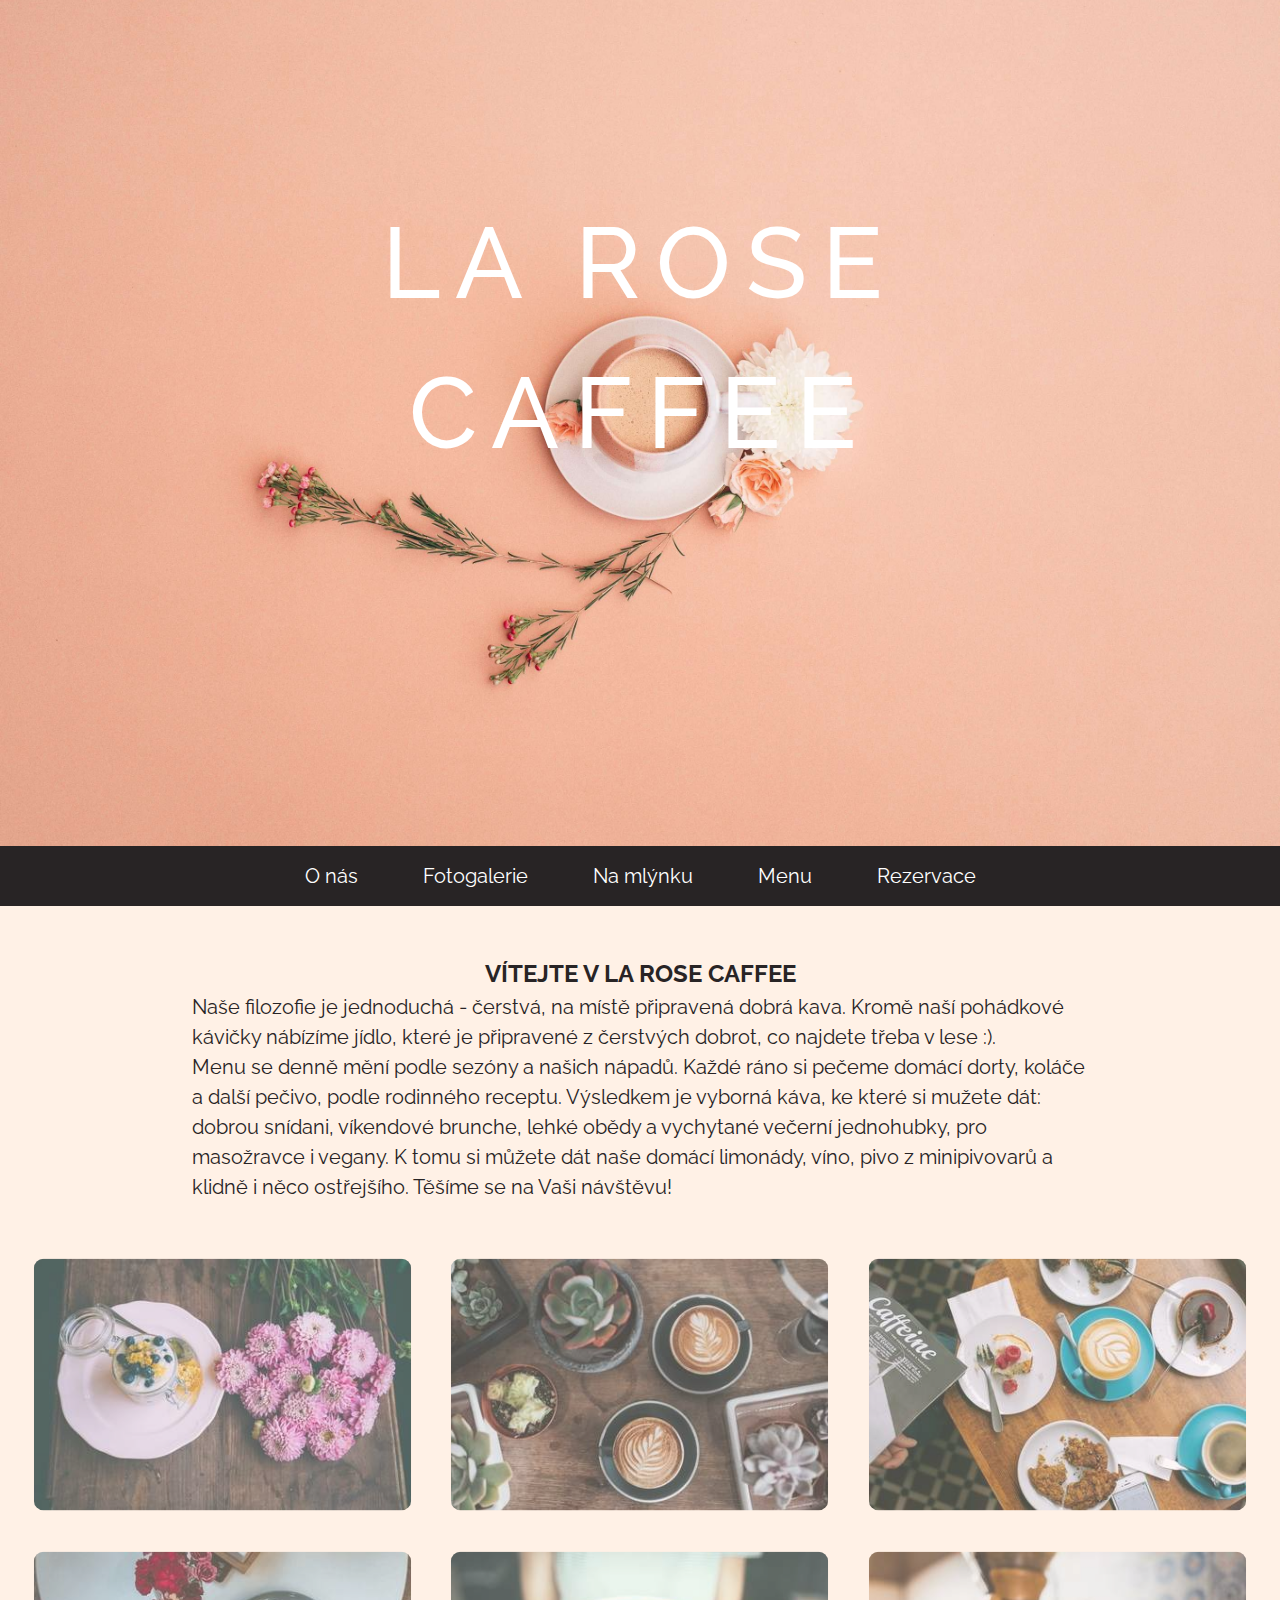
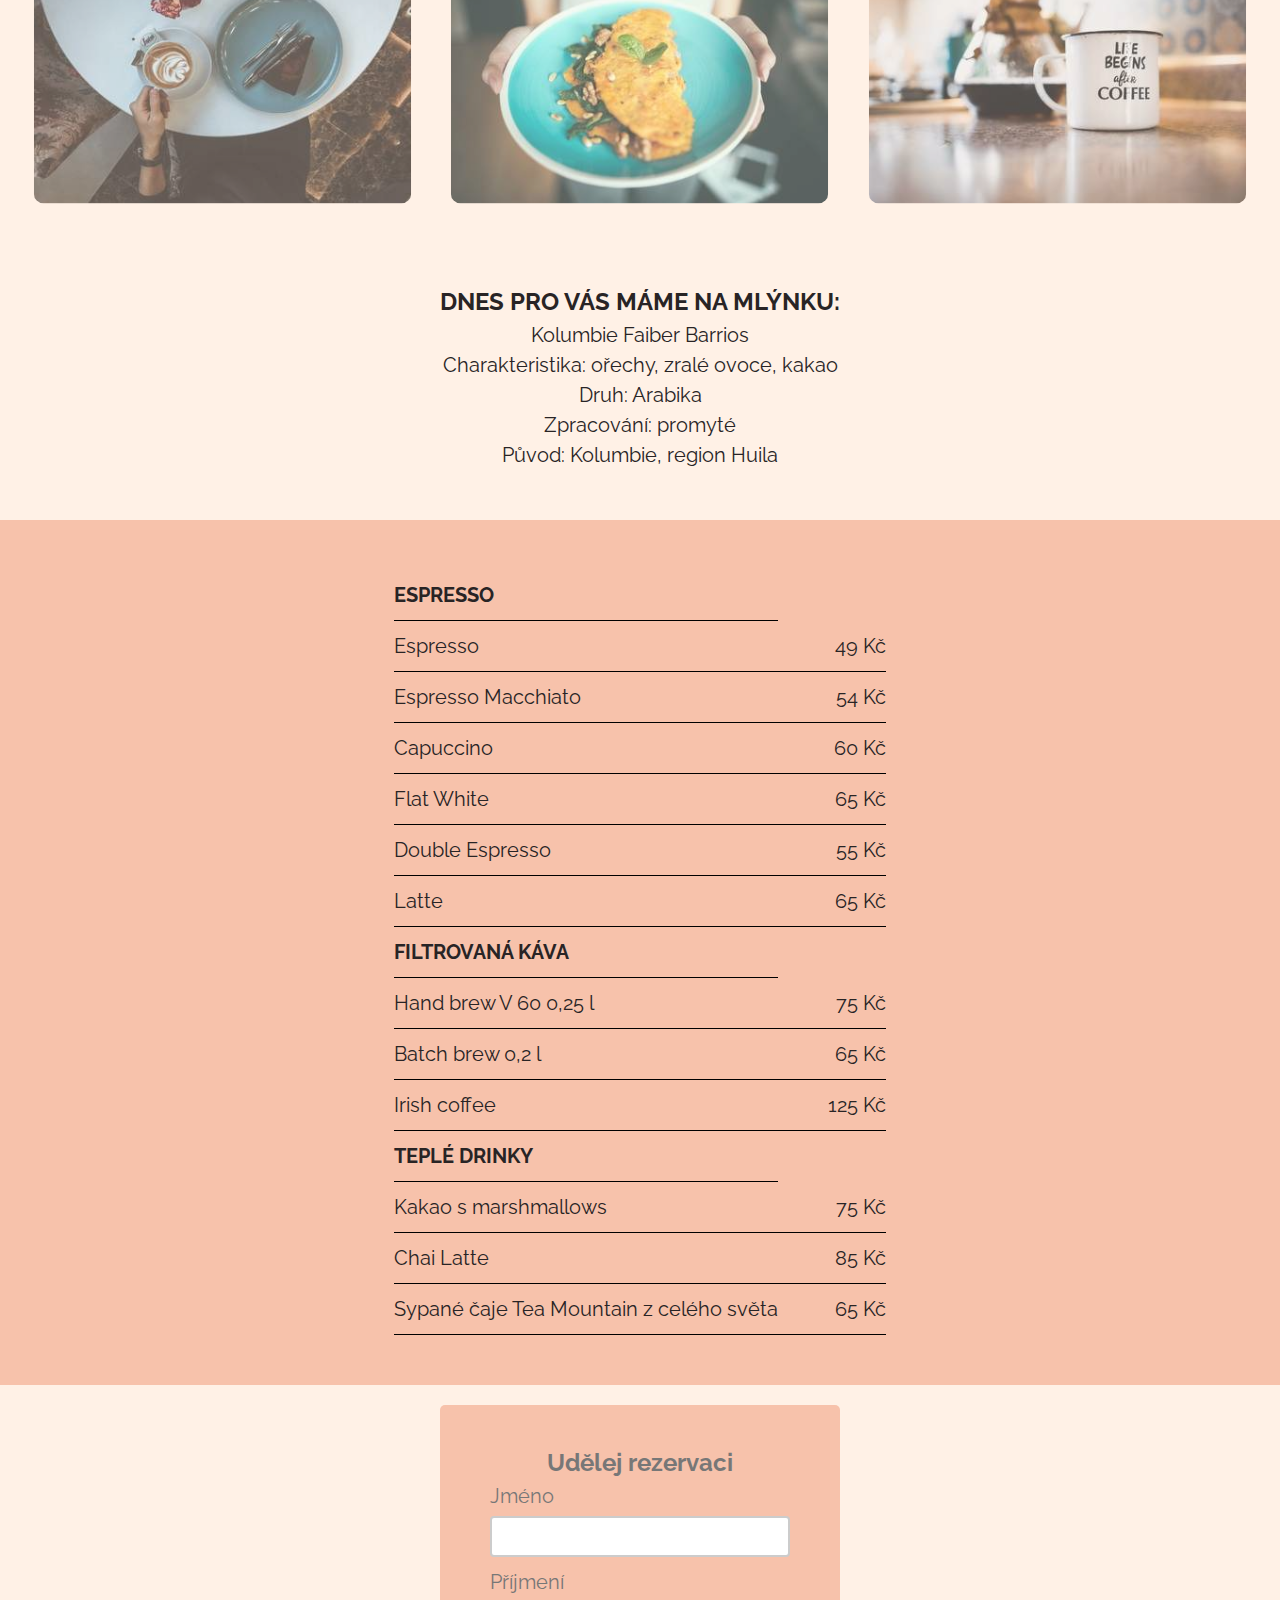
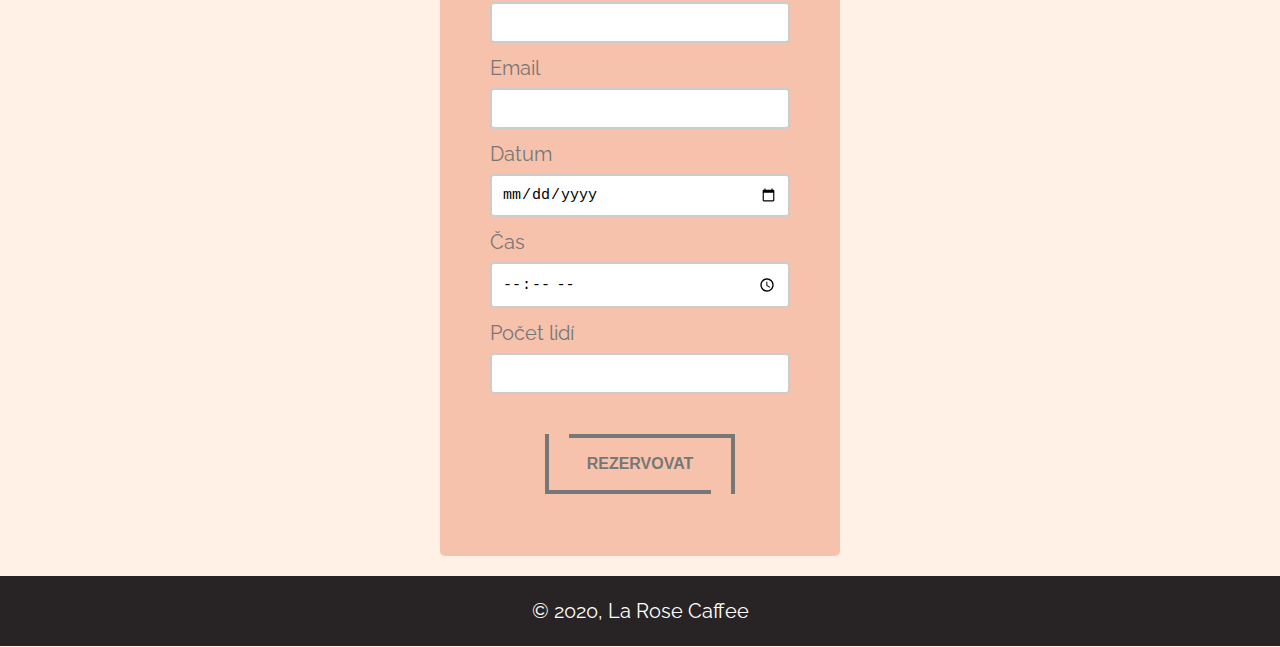
<file: index.html>
<!DOCTYPE html>
<html lang="en" dir="ltr">
  <head>
    <title>La Rose Caffee</title>
    <meta name="viewport" content="width=device-width, initial-scale=1.0">
    <meta http-equiv="X-UA-Compatible" content="ie=edge">
    <meta charset="utf-8">

    <link href="https://fonts.googleapis.com/css?family=Playfair+Display:400,500i,600i,700,700i|Raleway&display=swap&subset=latin-ext" rel="stylesheet">

    <link rel="stylesheet" href="css/hamburger.css">
    <link rel="stylesheet" type="text/css" href="css/style_kavarna.css">

    <link rel="stylesheet" type="text/css" href="libraries/lightbox/css/lightbox.min.css">
    <script src="libraries/lightbox/js/lightbox-plus-jquery.min.js"></script>
    <script>
      lightbox.option({
        'disableScrolling': true
      })
    </script>

  </head>
  <body>

<!-- Hlavicka stranky -->
    <header class="heading">
      <div class="heading__text-box">
      <h1 class="heading__primary">
        <span class="heading__primary--main">La Rose Caffee</span>
      </h1>
      </div>
    </header>

    <!-- <header class="showcase">
        <h1>La Rose Caffee</h1>
    </header> -->

<!-- Hamburger -->
    <div class="menu-wrap">
      <input class="menu-wrap__toggler" id="toggler" type="checkbox"/>
      <div class="menu-wrap__toggler--hamburger"><div></div></div>
      <div class="menu">
        <div>
          <div>
            <ul id="links">
              <li><a href="#section-about">O nás</a></li>
              <li><a href="#photo-gallery">Fotogalerie</a></li>
              <li><a href="#section-coffee">Na mlýnku</a></li>
              <li><a href="#section-menu">Menu</a></li>
              <li><a href="#section-reservation">Rezervace</a></li>
            </ul>
          </div>
        </div>
    </div>
  </div>

<!-- Sekce o lesni kavarne-->
    <div class="section-about" id="section-about">
      <h2>VÍTEJTE V LA ROSE CAFFEE</h2>
      <p>Naše filozofie je jednoduchá - čerstvá, na místě připravená dobrá kava. Kromě naší pohádkové kávičky nábízíme jídlo, které je připravené z čerstvých dobrot, co najdete třeba v lese :).</p>
      <p>Menu se denně mění podle sezóny a našich nápadů. Každé ráno si pečeme domácí dorty, koláče a další pečivo, podle rodinného receptu. Výsledkem je vyborná káva, ke které si mužete dát: dobrou snídani, víkendové brunche, lehké obědy a vychytané večerní jednohubky, pro masožravce i vegany. K tomu si můžete dát naše domácí limonády, víno, pivo z minipivovarů a klidně i něco ostřejšího. Těšíme se na Vaši návštěvu!</p>
    </div>

<!-- Sekce o fotogalerie -->
    <div class="photo-gallery" id="photo-gallery">
      <!-- <h2>Fotogalerie</h2> -->
      <a target="_top" href="obrazky/header.jpeg" data-lightbox="mygallery"><img class="photo-gallery--img--kulaty" src="obrazky/header.jpeg" alt="kava1"></a>
      <a target="_top" href="obrazky/kava2.jpeg" data-lightbox="mygallery"><img class="photo-gallery--img--kulaty" src="obrazky/kava2.jpeg" alt="kava2"></a>
      <a target="_top" href="obrazky/kava3.jpeg" data-lightbox="mygallery"><img class="photo-gallery--img--kulaty" src="obrazky/kava3.jpeg" alt="kava3"></a>
      <a target="_top" href="obrazky/kava4.jpeg" data-lightbox="mygallery"><img class="photo-gallery--img--kulaty" src="obrazky/kava4.jpeg" alt="kava4"></a>
      <a target="_top" href="obrazky/kava5.jpeg" data-lightbox="mygallery"><img class="photo-gallery--img--kulaty" src="obrazky/kava5.jpeg" alt="kava5"></a>
      <a target="_top" href="obrazky/kava6.jpeg" data-lightbox="mygallery"><img class="photo-gallery--img--kulaty" src="obrazky/kava6.jpeg" alt="kava6"></a>
    </div>

<!-- Sekce co na mlynku -->
    <div class="section-coffee" id="section-coffee">
      <h3>DNES PRO VÁS MÁME NA MLÝNKU:</h3>
      <p>Kolumbie Faiber Barrios <br>
        Charakteristika: ořechy, zralé ovoce, kakao <br>
        Druh: Arabika <br>
        Zpracování: promyté <br>
        Původ: Kolumbie, region Huila</p>
    </div>

<!-- Sekce o menu -->
    <div class="section-menu" id="section-menu">
      <table>
        <tr>
        <th>
          ESPRESSO
        </th>
        </tr>
        <tr>
          <td>Espresso</td>
          <td class="section-menu__price">49 Kč</td>
        </tr>
        <tr>
          <td>Espresso Macchiato</td>
          <td class="section-menu__price">54 Kč</td>
        </tr>
        <tr>
          <td>Capuccino</td>
          <td class="section-menu__price">60 Kč</td>
        </tr>
        <tr>
          <td>Flat White</td>
          <td class="section-menu__price">65 Kč</td>
        </tr>
        <tr>
          <td>Double Espresso</td>
          <td class="section-menu__price">55 Kč</td>
        </tr>
        <tr>
          <td>Latte</td>
          <td class="section-menu__price">65 Kč</td>
        </tr>
        <tr>
          <th>FILTROVANÁ KÁVA</th>
        </tr>
        <tr>
          <td>Hand brew V 60 0,25 l</td>
          <td class="section-menu__price">75 Kč</td>
        </tr>
        <tr>
          <td>Batch brew 0,2 l</td>
          <td class="section-menu__price">65 Kč</td>
        </tr>
        <tr>
          <td>Irish coffee</td>
          <td class="section-menu__price">125 Kč</td>
        </tr>
        <tr>
          <th>TEPLÉ DRINKY</th>
        </tr>
        <tr>
          <td>Kakao s marshmallows</td>
          <td class="section-menu__price">75 Kč</td>
        </tr>
        <tr>
          <td>Chai Latte</td>
          <td class="section-menu__price">85 Kč</td>
        </tr>
        <tr>
          <td>Sypané čaje Tea Mountain z celého světa</td>
          <td class="section-menu__price">65 Kč</td>
        </tr>
      </table>
    </div>

<!-- Sekce o rezervacich -->
    <div class="section-reservation" id="section-reservation">
      <form class="section-reservation__form" name="reservation" id="formJson">
        <h2>Udělej rezervaci</h2>
        <div class="section-reservation__form--form-control">
          <label for="userName">Jméno</label>
          <input type="text" autocomplete="given-name" inputmode="text" name="userName" id="userName"/>
          <small>Chyba</small>
        </div>
        <div class="section-reservation__form--form-control">
          <label for="userSurname">Příjmení</label>
          <input type="text" autocomplete="family-name" inputmode="text" name="userSurname" id="userSurname"/>
          <small>Chyba</small>
        </div>
        <div class="section-reservation__form--form-control">
          <label for="email">Email</label>
          <input type="text" autocomplete="email" inputmode="email" name="email" id="email"/>
          <small>Chyba</small>
        </div>
        <div class="section-reservation__form--form-control">
          <label for="dataReservation">Datum</label>
          <input type="date" name="dataReservation" id="dataReservation"/>
          <small>Chyba</small>
        </div>
        <div class="section-reservation__form--form-control">
          <label for="timeOfReservation">Čas</label>
          <input type="time" name="timeOfReservation" id="timeOfReservation"/>
          <small>Chyba</small>
        </div>
        <div class="section-reservation__form--form-control">
          <label for="numberPeople">Počet lidí</label>
          <input type="number" inputmode="decimal" name="numberPeople" id="numberPeople"/>
          <small>Chyba</small>
        </div>
        </form>

        <button class="button" id="reservation-submit" type="button" name="button">Rezervovat</button>
        <div class="thanku"> <h3>Děkujeme za rezervaci</h3></div>
    </div>
    <script src="js/script.js"></script>
    <script type="text/javascript">
      setReservationSubmit();
    </script>

<!-- Paticka stranky -->
    <footer class="footer">
      <p>© 2020, La Rose Caffee</p>
    </footer>
  </body>
</html>
</file>
<file: css/hamburger.css>
@import url('https://fonts.googleapis.com/css?family=Open+Sans&display=swap');

:root {
  --primary-color: rgba(255, 241, 230, 0.65);
  --overlay-color: rgba(247, 238, 238, 0.85);
  --menu-speed: 0.75s;
}

body {
  width: 100%;
  height: 100%;
  margin: 0;
  font-family: 'Raleway', sans-serif;
}

* {
  box-sizing: border-box;
  margin: 0;
  padding: 0;
}

.menu-wrap__toggler {
  position: absolute;
  width: 0;
  height: 0;
  right: -9999px;
}

@media only screen and (min-width: 801px) {

.menu-wrap {
  margin: 0;
  padding: 0;
  text-align: center;
  background-color: #282425;
  display: block;
}

.menu li{
  display: inline-block;
}

.menu a {
  line-height: 1;
  color: white;
  text-decoration: none;
  display: inline-block;
  padding: 20px 30px;
}

.menu a:hover,
.menu a:focus,
.menu a:active {
   background-color: #756158;
  }
}

@media only screen and (max-width: 800px) {
  .menu-wrap {
    position: fixed;
    top: 0;
    right: 0;
    z-index: 1;
  }

  .menu-wrap .menu-wrap__toggler {
    position: absolute;
    top: 0;
    right: 0;
    height: 0;
    width: 0;
    z-index: 2;
    cursor: pointer;
    width: 50px;
    height: 50px;
    opacity: 0;
  }

  .menu-wrap .menu-wrap__toggler--hamburger {
    position: absolute;
    top: 0;
    right: 0;
    z-index: 1;
    width: 60px;
    height: 60px;
    padding: 1rem;
    background: var(--primary-color);
    display: flex;
    align-items: center;
    justify-content: center;
  }

  .menu-wrap .menu-wrap__toggler--hamburger > div {
    position: relative;
    width: 100%;
    height: 2px;
    background-color: #fff;
    display: flex;
    align-items: center;
    justify-content: center;
    transition: all 0.4s ease;
  }

  .menu-wrap .menu-wrap__toggler--hamburger > div:before,
  .menu-wrap .menu-wrap__toggler--hamburger > div:after {
    content: '';
    position: absolute;
    z-index: 1;
    top: -10px;
    width: 100%;
    height: 2px;
    background: inherit;
  }

  .menu-wrap .menu-wrap__toggler--hamburger > div:after {
    top: 10px;
  }

  .menu-wrap .menu-wrap__toggler:checked + .menu-wrap__toggler--hamburger > div {
    transform: rotate(135deg);
  }

  .menu-wrap .menu-wrap__toggler:checked + .menu-wrap__toggler--hamburger > div:before,
  .menu-wrap .menu-wrap__toggler:checked + .menu-wrap__toggler--hamburger > div:after {
    top:0;
    transform: rotate(90deg);
  }

  .menu-wrap .menu-wrap__toggler:checked:hover + .menu-wrap__toggler--hamburger > div {
    transform: rotate(225deg);
  }

  .menu-wrap .menu-wrap__toggler:checked ~ .menu {
    visibility: visible;
  }

  .menu-wrap .menu-wrap__toggler:checked ~ .menu > div {
    transform: scale(1);
    transition-duration: var(--menu-speed);
  }

  .menu-wrap .menu-wrap__toggler:checked ~ .menu > div > div {
    opacity: 1;
    transition: opacity 0.4s ease;
  }

  .menu-wrap .menu {
    position: fixed;
    top: 0;
    right: 0;
    width: 100%;
    height: 100%;
    visibility: hidden;
    overflow: hidden;
    display: flex;
    align-items: center;
    justify-content: center;
  }

  .menu-wrap .menu > div {
    background: var(--overlay-color);
    border-radius: 50%;
    width: 100vw;
    height: 100vw;
    display: flex;
    flex: none;
    align-items: center;
    justify-content: center;
    transform: scale(0);
    transition: all 0.4s ease;
  }

  .menu-wrap .menu > div > div {
    text-align: center;
    max-width: 90vw;
    max-height: 100vh;
    opacity: 0;
    transition: opacity 0.4s ease;
  }

  .menu-wrap .menu > div > div > ul > li {
    list-style: none;
    color: rgba(40, 36, 37, 1);
    font-size: 1.5rem;
    padding: 1rem;
  }

  .menu-wrap .menu > div > div > ul > li > a {
    color: inherit;
    text-decoration: none;
    transition: color 0.4s ease;
  }

}
</file>
<file: css/style_kavarna.css>
@import url('https://fonts.googleapis.com/css?family=Open+Sans&display=swap');

:root {
  --success-color: #2ecc71;
  --error-color: #e74c3c;
}

*,
*::before,
*::after {
  margin: 0;
  padding: 0;
  box-sizing: border-box;

}

body {
    color: #282425;
    background-color: #fff1e6;
    font-family: 'Raleway', sans-serif;
    font-size: 20px;
    line-height: 1.5;
    width: 100%;
    justify-content: center;
    align-items: center;
    overflow: auto;
}

.heading {
  background-image: url(../obrazky/rsz_header1.jpeg);
  background-repeat: no-repeat;
  background-position: center;
  background-size: cover;
  background-color: #282425;
  color: white;
  position: relative;
  height: 94vh;
}

.heading__primary--main {
  font-size: 100px;
  font-weight: 500;
  letter-spacing: 15px;
  text-align: center;
  margin: 0;
  text-shadow: 0 3px 10px rgba( 0, 0, 0, 0, 7);
  animation-name: moveInLeft;
  animation-duration: 1.9s;
  animation-timing-function: ease-out;
  text-transform: uppercase;
  display: block;
  }

  @media screen and (max-width: 480px) {
    .heading__primary--main {
      font-size: 45px;
    }
    .heading {
      height: 90vh;
    }
  }

.heading__text-box{
  position: absolute;
  top: 40%;
  left: 50%;
  transform: translate(-50%, -50%);
}

@media screen and (max-width: 480px) {
  h2 {
    font-size: 20px;
    text-align: center;
    margin-top: 0;
  }
}

@media screen and (min-width: 481px) and (max-width: 1367px) {
  h2 {
    font-size: 24px;
    text-align: center;
    margin-top: 0;
  }
}

@media screen and (min-width: 1368px) {
  h2 {
    font-size: 36px;
    text-align: center;
    margin-top: 0;
  }
}

h3 {
  font-size: 24px;
  margin-top: 16px;
  text-align: center;
}

@media screen and (max-width: 480px) {
  .section-about p {
    font-size: 14px;
    line-height: 18px;
    padding: 0;
    margin: 5px 0 0 0;
  }
}

@media screen and (min-width: 481px) and (max-width: 1367px) {
  .sectin-about p {
    font-size: 20px;
    line-height: 1.5;
    padding: 0;
    margin: 5px 0 0 0;
  }
}

@media screen and (min-width: 1368px) {
  .section-about p {
    padding-left: 20%;
    padding-right: 20%;
    font-size: 24px;
    line-height: 1.5;
    /* padding: 0; */
    margin: 5px 0 0 0;
  }
}

.photo-gallery {
  display: grid;
  grid-template-columns: repeat(auto-fit, minmax(300px, 1fr));
  grid-column-gap: 20px;
  grid-row-gap: 12px;
  margin: auto;
  padding: 0 1.5rem;

  /* margin-left: auto;
  background-color: #f7c2ab;
  margin: 10px 50px; */
}

@media screen and (min-width: 1254px) {
  .photo-gallery {
    grid-template-columns: repeat(3, 1fr);
    grid-template-rows: auto;
    grid-column-gap: 20px;
    grid-row-gap: 20px;

  }
}

.photo-gallery img {
  width: 100%;
  transition: 1s;
  transform: scale(0.95);
  opacity: 0.7;
}

.photo-gallery img:hover {
  transform: scale(1.1);
  opacity: 1;
}

.photo-gallery--img--kulaty {
  border-radius: 10px;
}

.otoc {
  transform: rotate(450deg);
}

.section-coffee p {
  text-align: center;
}

.section-menu {
  background-color: #f7c2ab;
}

.section-about,
.section-coffee,
.section-menu,
.section-reservation {
  padding: 50px 15%;
  overflow: hidden;
}

table {
  border-spacing: 0;
  margin: 0 auto;
}

th,
td {
  text-align: left;
  border-bottom: 1px solid black;
  padding: 10px 0;
}

.section-menu__price {
  text-align: right;
  padding-left: 50px;
}

.footer {
  margin: 0;
  padding: 20px 0;
  text-align: center;
  background-color: #282425;
  display: block;
  color: white;
}

@media only screen and (max-width: 800px) {
.section-reservation {
  border-radius: 5px;
  padding: 10px;
  width: 300px;
  margin: 20px auto;
  background-color: #f7c2ab;
  border-radius: 5px;
  }
}

@media only screen and (min-width: 801px) {
.section-reservation {
  border-radius: 5px;
  padding: 10px;
  width: 400px;
  margin: 20px auto;
  background-color: #f7c2ab;
  border-radius: 5px;
  }
}

.section-reservation h2 {
  color: #777;
}

form {
  padding: 30px 40px;
}

.section-reservation__form--form-control {
  margin-bottom: 5px;
  padding-bottom: 5px;
  position: relative;
}

.section-reservation__form--form-control label {
  color: #777;
  display: block;
  margin-bottom: 5px;
}

.section-reservation__form--form-control input {
  border: 2px solid #ccc;
  display: block;
  padding: 10px;
  font-size: 15px;
  border-radius: 4px;
  width: 100%;
}

.section-reservation__form--form-control input:focus {
  outline: 0;
  border-color: #777;
}

.section-reservation__form--form-control.success input {
  border-color: var(--success-color);
}

.section-reservation__form--form-control.error input {
  border-color: var(--error-color);
}

.section-reservation__form--form-control small {
  color: var(--error-color);
  position: relative;
  /* bottom: 0; */
  /* left: 0; */
  display: none;
  line-height: normal;
}

.section-reservation__form--form-control.error small {
  display: block;
  padding: 10px 0;
}

.button {
  width: 190px;
  height: 60px;
  text-transform: uppercase;
  font-weight: 700;
  border: 4px solid;
  background: transparent;
  cursor: pointer;
  font-size: 16px;
  color: #777;
  position: relative;
  outline: 0;
  margin: 0 auto;
  display: block;
}

  .button::before {
      content:"";
      width: 20px;
      height: 4px;
      position: absolute;
      left: 0;
      top: -4px;
      display: block;
      background-color: #f7c2ab;
      transition: 500ms ease-in-out;
}

  .button::after {
    content:"";
    width: 20px;
    height: 4px;
    position: absolute;
    right: 0;
    bottom: -4px;
    display: block;
    background-color: #f7c2ab;
    transition: 500ms ease-in-out;
}

.button:hover::before {
    left: calc(100% - 20px);
}

.button:hover::after {
    right: calc(100% - 20px);
}

.button:active {
  color: #756158;
}

.thanku {
  visibility: hidden;
}

@keyframes moveInLeft {
  0% {
    opacity: 0;
    transform: translateX(-100px);
  }

  80% {
    transform: translateX(10px);
  }

  100% {
    opacity: 1;
    transform: translate(0);
  }
}

@keyframes moveInRight {
  0% {
    opacity: 0;
    transform: translateX(100px);
  }

  80% {
    transform: translateX(-10px);
  }

  100% {
    opacity: 1;
    transform: translate(0);
  }
}
</file>
